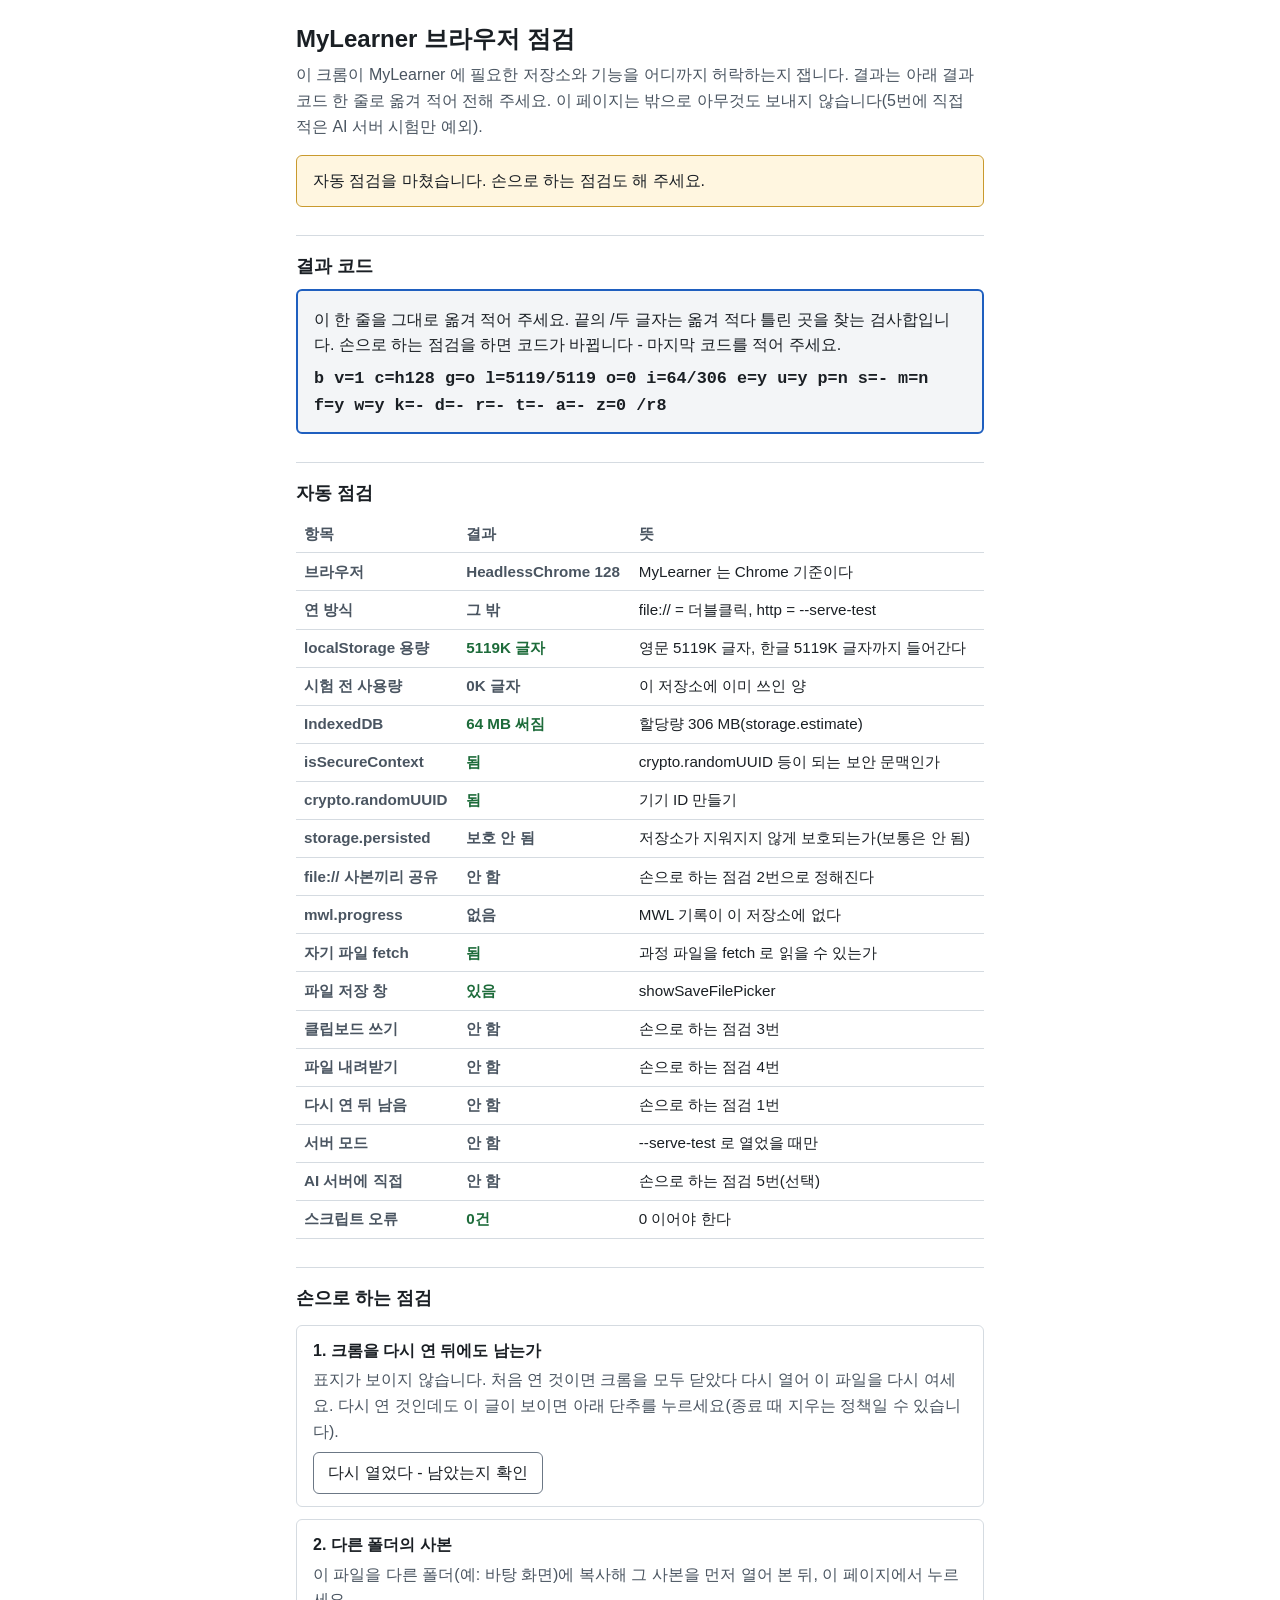
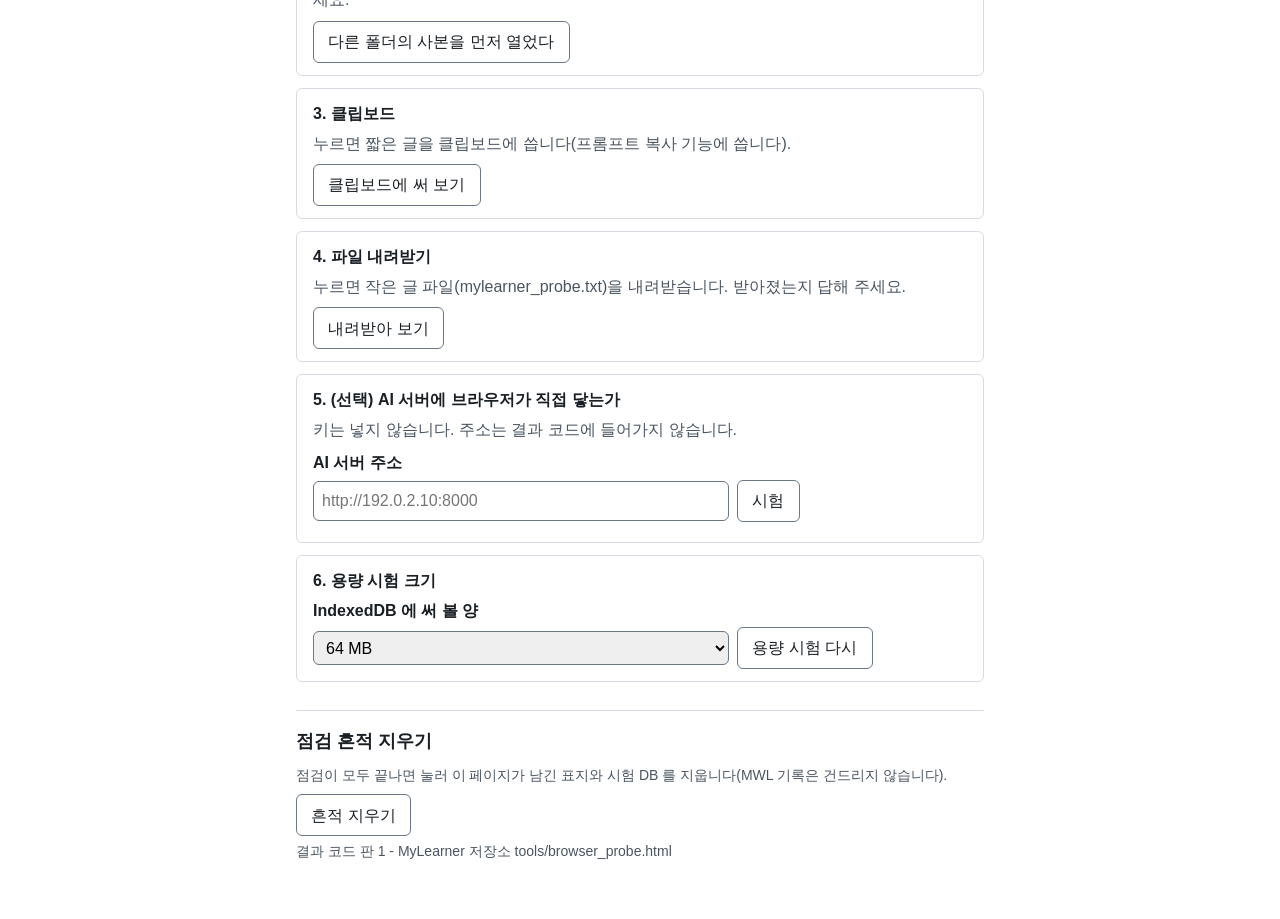
<file: tools/browser_probe.html>
<!doctype html>
<!--
  MyLearner 브라우저 점검 (결과 코드 판 1)
  입력:   없음(자동 점검) + 손으로 하는 점검 단추. 선택: AI 서버 주소(결과 코드에 넣지 않는다)
  출력:   화면의 결과 코드 한 줄(검사합 포함). --serve-test 로 열면 같은 줄을 시험 서버에도 보낸다
  트리거: 폐쇄망 PC 의 크롬에서 더블클릭(file://) 또는 `py -3 ai_probe.py --serve-test`(http://127.0.0.1)
  문서:   docs/P1_요구사항정의서_Probe.md FR-160~169, docs/P1_설계서_Probe.md 3.1·3.5·8절
  지키는 것: 파일 하나, 외부 자원 0, 밖으로 보내지 않음(사용자가 적은 AI 주소 시험만 예외), MWL 기록은 읽기만(크기만)
  #selftest[&idb=MB][&ai=주소] — 사람 없이 돌 수 있는 단계를 모두 돌린다(scripts/browser_smoke.py)
-->
<html lang="ko">
<head>
<meta charset="utf-8">
<meta name="viewport" content="width=device-width, initial-scale=1">
<title>MyLearner 브라우저 점검</title>
<style>
  :root { --fg: #1a1f24; --muted: #4a5561; --line: #d5dbe1; --bg: #ffffff; --soft: #f3f5f7; --accent: #1f5fbf;
          --ok: #1d6b3a; --bad: #a3261b; --warn: #7a5000; }
  * { box-sizing: border-box; }
  body { margin: 0; color: var(--fg); background: var(--bg);
         font: 16px/1.6 "Malgun Gothic", "맑은 고딕", "Apple SD Gothic Neo", "Noto Sans KR", sans-serif; }
  main { max-width: 45rem; margin: 0 auto; padding: 1.25rem 1rem 3rem; }
  h1 { font-size: 1.5rem; margin: 0 0 .25rem; }
  h2 { font-size: 1.125rem; margin: 1.75rem 0 .5rem; border-top: 1px solid var(--line); padding-top: 1rem; }
  h3 { font-size: 1rem; margin: 0 0 .25rem; }
  p { margin: .25rem 0 .5rem; }
  .lead, .small, .task p { color: var(--muted); }
  .small { font-size: .875rem; }
  .code-box { background: var(--soft); border: 2px solid var(--accent); border-radius: 6px; padding: .75rem 1rem; }
  #code { font: 600 1.05rem/1.6 Consolas, "D2Coding", monospace; overflow-wrap: anywhere; margin: 0; color: var(--fg); }
  table { width: 100%; border-collapse: collapse; font-size: .95rem; }
  th, td { text-align: left; vertical-align: top; padding: .4rem .5rem; border-bottom: 1px solid var(--line); }
  th { color: var(--muted); font-weight: 600; }
  .st { font-weight: 700; white-space: nowrap; }
  .st-ok { color: var(--ok); } .st-bad { color: var(--bad); } .st-unk { color: var(--warn); } .st-none { color: var(--muted); }
  .task { border: 1px solid var(--line); border-radius: 6px; padding: .75rem 1rem; margin: .75rem 0; }
  button { font: inherit; padding: .45rem .9rem; border-radius: 6px; border: 1px solid #6b7785; background: #fff;
           color: var(--fg); cursor: pointer; min-height: 2.5rem; }
  button.primary { background: var(--accent); border-color: var(--accent); color: #fff; }
  button:focus-visible, input:focus-visible, select:focus-visible { outline: 3px solid #f0b400; outline-offset: 2px; }
  input[type=url], select { font: inherit; padding: .4rem .5rem; border: 1px solid #6b7785; border-radius: 6px; width: 100%; max-width: 26rem; }
  label { display: block; font-weight: 600; margin: .25rem 0; }
  .row { display: flex; flex-wrap: wrap; gap: .5rem; align-items: center; }
  .notice { background: #fff6e0; border: 1px solid #c99a2e; border-radius: 6px; padding: .75rem 1rem; margin: 1rem 0; }
  .errors { background: #fdecea; border: 1px solid #c9776c; border-radius: 6px; padding: .75rem 1rem; margin-top: 1.5rem; }
  .errors h2 { border: 0; margin-top: 0; padding-top: 0; }
  pre { white-space: pre-wrap; word-break: break-all; margin: 0; }
  [hidden] { display: none !important; }
  @media (max-width: 34rem) {
    thead { display: none; }
    tbody, tr, th, td { display: block; }
    tr { display: grid; grid-template-columns: 1fr auto; column-gap: .75rem; padding: .4rem 0;
         border-bottom: 1px solid var(--line); }
    th, td { border: 0; padding: 0; }
    td.st { text-align: right; }
    td:last-child { grid-column: 1 / -1; color: var(--muted); font-size: .875rem; }
  }
</style>
</head>
<body>
<main>
  <h1>MyLearner 브라우저 점검</h1>
  <p class="lead">이 크롬이 MyLearner 에 필요한 저장소와 기능을 어디까지 허락하는지 잽니다. 결과는 아래 결과 코드 한 줄로 옮겨 적어 전해 주세요.
    이 페이지는 밖으로 아무것도 보내지 않습니다(5번에 직접 적은 AI 서버 시험만 예외).</p>
  <div id="progress" class="notice" role="status" aria-live="polite">점검 중...</div>
  <div id="mwl-gate" class="notice" hidden>
    <p><strong>MWL(MiddlewareLearner) 기록이 이 저장소에 있습니다.</strong> 용량 시험은 저장소를 잠깐 가득 채웠다가 비웁니다.
      MWL 화면을 모두 닫은 뒤 누르세요. MWL 기록은 읽지도 고치지도 않습니다.</p>
    <button type="button" id="btn-gate">MWL 을 닫았다 - 용량 시험 시작</button>
  </div>

  <section aria-labelledby="h-code">
    <h2 id="h-code">결과 코드</h2>
    <div class="code-box">
      <p>이 한 줄을 그대로 옮겨 적어 주세요. 끝의 /두 글자는 옮겨 적다 틀린 곳을 찾는 검사합입니다. 손으로 하는 점검을 하면 코드가 바뀝니다 - 마지막 코드를 적어 주세요.</p>
      <p id="code" aria-live="polite">-</p>
    </div>
  </section>

  <section aria-labelledby="h-auto">
    <h2 id="h-auto">자동 점검</h2>
    <table>
      <thead><tr><th scope="col">항목</th><th scope="col">결과</th><th scope="col">뜻</th></tr></thead>
      <tbody id="rows"></tbody>
    </table>
  </section>

  <section aria-labelledby="h-manual">
    <h2 id="h-manual">손으로 하는 점검</h2>
    <div class="task">
      <h3>1. 크롬을 다시 연 뒤에도 남는가</h3>
      <p id="restart-text">처음 열었을 때 표지를 남겼습니다. 크롬 창을 모두 닫고(작업 표시줄의 크롬까지) 다시 연 뒤 이 파일을 다시 열고 아래 단추를 누르세요.</p>
      <button type="button" id="btn-restart">다시 열었다 - 남았는지 확인</button>
    </div>
    <div class="task">
      <h3>2. 다른 폴더의 사본</h3>
      <p>이 파일을 다른 폴더(예: 바탕 화면)에 복사해 그 사본을 먼저 열어 본 뒤, 이 페이지에서 누르세요.</p>
      <button type="button" id="btn-copy">다른 폴더의 사본을 먼저 열었다</button>
    </div>
    <div class="task">
      <h3>3. 클립보드</h3>
      <p>누르면 짧은 글을 클립보드에 씁니다(프롬프트 복사 기능에 씁니다).</p>
      <button type="button" id="btn-clip">클립보드에 써 보기</button>
    </div>
    <div class="task">
      <h3>4. 파일 내려받기</h3>
      <p>누르면 작은 글 파일(mylearner_probe.txt)을 내려받습니다. 받아졌는지 답해 주세요.</p>
      <div class="row">
        <button type="button" id="btn-dl">내려받아 보기</button>
        <span id="dl-answer" class="row" hidden><button type="button" id="btn-dl-yes">받아졌다</button><button type="button" id="btn-dl-no">안 받아졌다</button></span>
      </div>
    </div>
    <div class="task">
      <h3>5. (선택) AI 서버에 브라우저가 직접 닿는가</h3>
      <p>키는 넣지 않습니다. 주소는 결과 코드에 들어가지 않습니다.</p>
      <label for="ai-url">AI 서버 주소</label>
      <div class="row"><input type="url" id="ai-url" placeholder="http://192.0.2.10:8000" autocomplete="off"><button type="button" id="btn-ai">시험</button></div>
      <p id="ai-msg" class="small" role="status"></p>
    </div>
    <div class="task">
      <h3>6. 용량 시험 크기</h3>
      <label for="idb-mb">IndexedDB 에 써 볼 양</label>
      <div class="row">
        <select id="idb-mb"><option value="16">16 MB</option><option value="64" selected>64 MB</option><option value="256">256 MB</option></select>
        <button type="button" id="btn-cap">용량 시험 다시</button>
      </div>
    </div>
  </section>

  <section id="err-box" class="errors" hidden aria-labelledby="h-err">
    <h2 id="h-err">스크립트 오류</h2>
    <pre id="errors"></pre>
  </section>

  <section aria-labelledby="h-clean">
    <h2 id="h-clean">점검 흔적 지우기</h2>
    <p class="small">점검이 모두 끝나면 눌러 이 페이지가 남긴 표지와 시험 DB 를 지웁니다(MWL 기록은 건드리지 않습니다).</p>
    <div class="row"><button type="button" id="btn-clean">흔적 지우기</button><span id="clean-msg" class="small" role="status"></span></div>
  </section>
  <p class="small">결과 코드 판 1 - MyLearner 저장소 tools/browser_probe.html</p>
  <pre id="selftest" hidden></pre>
</main>
<script>
(function () {
  'use strict';
  var VERSION = 1;
  var ALPHA = '0123456789abcdefghjkmnpqrstvwxyz';
  var P = 'mlprobe.', KEEP = P + 'keep', PATHS = P + 'paths', CAP = P + 'cap.', SESSION = P + 'session';
  var IDB_CAP = 'mlprobe-cap', IDB_KEEP = 'mlprobe-keep';
  var ORDER = ['v', 'c', 'g', 'l', 'o', 'i', 'e', 'u', 'p', 's', 'm', 'f', 'w', 'k', 'd', 'r', 't', 'a', 'z'];
  var R = {v: VERSION, c: 'x', g: 'o', l: '-', o: '-', i: '-', e: '-', u: '-', p: '-', s: '-', m: '-', f: '-', w: '-',
           k: '-', d: '-', r: '-', t: '-', a: '-', z: 0};
  var errors = [];
  var keepAtLoad = {ls: false, idb: false};
  var sameSession = false;
  var hash = parseHash();
  var SELF = hash.selftest;

  window.addEventListener('error', function (e) { errors.push('error: ' + (e.message || e.type)); render(); });
  window.addEventListener('unhandledrejection', function (e) {
    errors.push('promise: ' + ((e.reason && e.reason.message) || e.reason)); render();
  });

  function $(id) { return document.getElementById(id); }

  function parseHash() {
    var out = {selftest: false};
    location.hash.replace(/^#/, '').split('&').forEach(function (part) {
      var kv = part.split('=');
      if (kv[0] === 'selftest') { out.selftest = true; }
      else if (kv[0] && kv.length > 1) { out[kv[0]] = decodeURIComponent(kv.slice(1).join('=')); }
    });
    return out;
  }

  // ---------------------------------------------------------------- 결과 코드(tools/ai_probe.py 와 같은 규칙)
  function crc16(bytes) {
    var c = 0xFFFF;
    for (var i = 0; i < bytes.length; i++) {
      c ^= bytes[i] << 8;
      for (var j = 0; j < 8; j++) { c = (c & 0x8000) ? ((c << 1) ^ 0x1021) & 0xFFFF : (c << 1) & 0xFFFF; }
    }
    return c;
  }
  function canonical(s) { return String(s).toLowerCase().split(/\s+/).filter(Boolean).join(' '); }
  function checksum(s) {
    var v = crc16(new TextEncoder().encode(canonical(s))) & 0x3FF;
    return ALPHA.charAt(v >> 5) + ALPHA.charAt(v & 31);
  }
  function value(v) {
    if (v === null || v === undefined) { return '-'; }
    if (v === true) { return 'y'; }
    if (v === false) { return 'n'; }
    var s = String(v).trim().toLowerCase().replace(/\s+/g, '_').replace(/[^a-z0-9._\/!:+?-]/g, '_').slice(0, 40);
    return s || '-';
  }
  function makeLine() {
    var content = 'b ' + ORDER.map(function (k) { return k + '=' + value(R[k]); }).join(' ');
    return content + ' /' + checksum(content);
  }
  function yn(b) { return b ? 'y' : 'n'; }

  // ---------------------------------------------------------------- 환경
  function browserTag() {
    var ua = navigator.userAgent, m;
    if ((m = ua.match(/Edg\/(\d+)/))) { return 'e' + m[1]; }
    if ((m = ua.match(/HeadlessChrome\/(\d+)/))) { return 'h' + m[1]; }
    if ((m = ua.match(/Chrome\/(\d+)/))) { return 'c' + m[1]; }
    return 'x';
  }
  function originTag() {
    if (location.protocol === 'file:') { return 'f'; }
    if (location.protocol === 'http:' && /^(127\.0\.0\.1|localhost)$/.test(location.hostname)) { return 'h'; }
    return 'o';
  }
  function lsOk() {
    try { localStorage.setItem(P + 't', '1'); localStorage.removeItem(P + 't'); return true; } catch (e) { return false; }
  }
  function lsKeys() {
    var out = [];
    for (var i = 0; i < localStorage.length; i++) { out.push(localStorage.key(i)); }
    return out;
  }
  function cleanupCap() {
    try { lsKeys().forEach(function (k) { if (k && k.indexOf(CAP) === 0) { localStorage.removeItem(k); } }); } catch (e) { /* 저장소를 못 쓰면 지울 것도 없다 */ }
  }
  function lsUsedK() {
    var n = 0;
    lsKeys().forEach(function (k) { n += k.length + (localStorage.getItem(k) || '').length; });
    return Math.floor(n / 1024);
  }
  function isQuota(e) {
    return !!e && (e.name === 'QuotaExceededError' || e.code === 22 || e.code === 1014);
  }
  function lsFill(ch) {
    var sizes = [262144, 16384, 1024], total = 0, n = 0, LIMIT = 16 * 1024 * 1024;
    try {
      sizes.forEach(function (size) {
        var chunk = ch.repeat(size);
        while (total < LIMIT) {
          var key = CAP + n;
          try { localStorage.setItem(key, chunk); } catch (e) { if (isQuota(e)) { return; } throw e; }
          total += key.length + size;
          n++;
        }
      });
    } finally {
      for (var i = 0; i < n; i++) { localStorage.removeItem(CAP + i); }
    }
    return Math.floor(total / 1024);
  }
  function mwlCheck() {
    try {
      var v = localStorage.getItem('mwl.progress');
      return v === null ? 'n' : 'y' + Math.ceil(v.length / 1024);
    } catch (e) { return '-'; }
  }
  function pathHash(p) { return crc16(new TextEncoder().encode(p)).toString(16); }
  function pathCount(add) {
    try {
      var list = JSON.parse(localStorage.getItem(PATHS) || '[]');
      if (!Array.isArray(list)) { list = []; }
      if (add) {
        var h = pathHash(location.pathname);
        if (list.indexOf(h) < 0) { list.push(h); }
        localStorage.setItem(PATHS, JSON.stringify(list.slice(-10)));
      }
      return list.length;
    } catch (e) { return 0; }
  }

  // ---------------------------------------------------------------- IndexedDB
  function idbOpen(name) {
    return new Promise(function (res, rej) {
      var r = indexedDB.open(name, 1);
      r.onupgradeneeded = function () { r.result.createObjectStore('s'); };
      r.onsuccess = function () { res(r.result); };
      r.onerror = function () { rej(r.error); };
      r.onblocked = function () { rej(new Error('blocked')); };
    });
  }
  function idbPut(db, key, val) {
    return new Promise(function (res, rej) {
      var tx = db.transaction('s', 'readwrite');
      tx.objectStore('s').put(val, key);
      tx.oncomplete = function () { res(); };
      tx.onerror = function () { rej(tx.error); };
      tx.onabort = function () { rej(tx.error || new Error('abort')); };
    });
  }
  function idbGet(db, key) {
    return new Promise(function (res, rej) {
      var r = db.transaction('s', 'readonly').objectStore('s').get(key);
      r.onsuccess = function () { res(r.result); };
      r.onerror = function () { rej(r.error); };
    });
  }
  function idbDelete(name) {
    return new Promise(function (res) {
      var r = indexedDB.deleteDatabase(name);
      r.onsuccess = r.onerror = r.onblocked = function () { res(); };
    });
  }
  function randomChunk(size) {
    var a = new Uint8Array(size);
    for (var off = 0; off < size; off += 65536) { crypto.getRandomValues(a.subarray(off, Math.min(off + 65536, size))); }
    return a;
  }
  async function idbFill(mb) {
    var db = await idbOpen(IDB_CAP), written = 0, chunk = randomChunk(1048576);
    try {
      for (var i = 0; i < mb; i++) { await idbPut(db, 'c' + i, chunk); written++; }
    } catch (e) { /* 할당량이나 정책 - 써진 데까지 센다 */ }
    finally { db.close(); await idbDelete(IDB_CAP); }
    return written;
  }
  async function quotaMB() {
    try {
      var est = await navigator.storage.estimate();
      return Math.round(est.quota / 1048576);
    } catch (e) { return '?'; }
  }

  // ---------------------------------------------------------------- 표지(다시 연 뒤 남는가)
  async function keepCheckAtLoad() {
    var ls = null, idb = null;
    try { ls = localStorage.getItem(KEEP); } catch (e) { ls = null; }
    try { var db = await idbOpen(IDB_KEEP); idb = await idbGet(db, 'keep'); db.close(); } catch (e) { idb = null; }
    keepAtLoad = {ls: !!ls, idb: !!idb};
    try { sameSession = sessionStorage.getItem(SESSION) === '1'; } catch (e) { sameSession = false; }
  }
  async function keepWrite() {
    var mark = {id: Math.random().toString(36).slice(2), t: Date.now()};
    try { if (!localStorage.getItem(KEEP)) { localStorage.setItem(KEEP, JSON.stringify(mark)); } } catch (e) { /* 못 쓰면 다시 연 뒤에도 없다고 나온다 */ }
    try {
      var db = await idbOpen(IDB_KEEP);
      if (!(await idbGet(db, 'keep'))) { await idbPut(db, 'keep', mark); }
      db.close();
    } catch (e) { /* 같음 */ }
    try { sessionStorage.setItem(SESSION, '1'); } catch (e) { /* 같음 */ }
  }

  // ---------------------------------------------------------------- 네트워크 시험
  function tfetch(url, opts, ms) {
    var ac = new AbortController();
    var timer = setTimeout(function () { ac.abort(); }, ms || 10000);
    return fetch(url, Object.assign({signal: ac.signal}, opts)).finally(function () { clearTimeout(timer); });
  }
  async function fetchSelf() {
    try { var r = await tfetch(location.href.split('#')[0], {cache: 'no-store'}); return yn(r.ok); } catch (e) { return 'n'; }
  }
  async function serverChecks() {
    var c = 'n', p = 'n';
    try { c = yn((await tfetch('/probe/ping', {cache: 'no-store'})).ok); } catch (e) { c = 'n'; }
    try {
      var ok = true, sizes = [1048576, 4194304];
      for (var i = 0; i < sizes.length; i++) {
        var r = await tfetch('/probe/echo', {method: 'POST', body: new Uint8Array(sizes[i]),
                                             headers: {'Content-Type': 'application/octet-stream'}}, 30000);
        var j = await r.json();
        if (!r.ok || j.bytes !== sizes[i]) { ok = false; }
      }
      p = yn(ok);
    } catch (e) { p = 'n'; }
    return c + p;
  }
  async function postResult(line) {
    if (originTag() !== 'h') { return; }
    try { await tfetch('/probe/result', {method: 'POST', body: line, headers: {'Content-Type': 'text/plain'}}); } catch (e) { /* 화면의 코드를 옮겨 적으면 된다 */ }
  }
  function v1Url(text) {
    var s = String(text || '').trim();
    if (!s) { return null; }
    if (s.indexOf('://') < 0) { s = 'http://' + s; }
    var u;
    try { u = new URL(s); } catch (e) { return null; }
    if (u.protocol !== 'http:' && u.protocol !== 'https:') { return null; }
    var path = u.pathname.replace(/\/+$/, '');
    ['/chat/completions', '/completions', '/responses', '/models'].some(function (suf) {
      if (path.toLowerCase().slice(-suf.length) === suf) { path = path.slice(0, -suf.length); return true; }
      return false;
    });
    path = path.replace(/\/+$/, '');
    if (path.toLowerCase().slice(-3) === '/v1') { path = path.slice(0, -3); }
    return u.origin + path + '/v1';
  }
  async function aiReach(base) {
    var v1 = v1Url(base);
    if (!v1) { return null; }
    var url = v1 + '/models', base_opts = {cache: 'no-store', credentials: 'omit'};
    try { await tfetch(url, Object.assign({mode: 'no-cors'}, base_opts)); } catch (e) { return 'n'; }
    try { await tfetch(url, Object.assign({mode: 'cors'}, base_opts)); } catch (e) { return 'b'; }
    try { await tfetch(url, Object.assign({mode: 'cors', headers: {'Authorization': 'Bearer mlprobe-dummy'}}, base_opts)); } catch (e) { return 'p'; }
    return 'c';
  }
  async function clip() {
    var text = 'MyLearner 점검 ' + new Date().toISOString();
    try { await navigator.clipboard.writeText(text); return 'y'; } catch (e) { /* 아래 옛 방식으로 */ }
    try {
      var ta = document.createElement('textarea');
      ta.value = text;
      ta.setAttribute('readonly', '');
      ta.style.position = 'fixed';
      ta.style.left = '-9999px';
      document.body.appendChild(ta);
      ta.select();
      var ok = document.execCommand('copy');
      ta.remove();
      return ok ? 'e' : 'n';
    } catch (e) { return 'n'; }
  }

  // ---------------------------------------------------------------- 용량
  async function capacity() {
    $('progress').textContent = '용량 시험 중... (몇 초 걸립니다)';
    if (!lsOk()) {
      R.l = '!u';
    } else {
      cleanupCap();
      R.o = lsUsedK();
      R.l = lsFill('x') + '/' + lsFill('가');
    }
    if (!window.indexedDB) {
      R.i = '!u';
    } else {
      try {
        var mb = parseInt(hash.idb || $('idb-mb').value, 10) || 64;
        var written = await idbFill(mb);
        R.i = written + '/' + (await quotaMB());
      } catch (e) { R.i = '!u'; }
    }
  }

  // ---------------------------------------------------------------- 화면
  var STATE = {y: ['됨', 'st-ok'], n: ['안 됨', 'st-bad'], '-': ['안 함', 'st-none'], '?': ['모름', 'st-unk']};
  function word(v, table) {
    var t = (table && table[v]) || STATE[v];
    return t || [String(v), 'st-none'];
  }
  var SPECS = [
    ['c', '브라우저', function (v) {
      var names = {c: 'Chrome', e: 'Edge', h: 'HeadlessChrome'};
      return [names[v.charAt(0)] ? names[v.charAt(0)] + ' ' + v.slice(1) : '그 밖', 'st-none', 'MyLearner 는 Chrome 기준이다'];
    }],
    ['g', '연 방식', function (v) {
      return [{f: 'file://', h: 'http://127.0.0.1', o: '그 밖'}[v] || v, 'st-none', 'file:// = 더블클릭, http = --serve-test'];
    }],
    ['l', 'localStorage 용량', function (v) {
      if (v === '!u') { return ['못 씀', 'st-bad', '저장소 접근이 막혔다(정책)']; }
      var p = String(v).split('/');
      return p.length === 2 ? [p[0] + 'K 글자', 'st-ok', '영문 ' + p[0] + 'K 글자, 한글 ' + p[1] + 'K 글자까지 들어간다'] : word(v);
    }],
    ['o', '시험 전 사용량', function (v) { return [v === '-' ? '안 함' : v + 'K 글자', 'st-none', '이 저장소에 이미 쓰인 양']; }],
    ['i', 'IndexedDB', function (v) {
      if (v === '!u') { return ['못 씀', 'st-bad', 'IndexedDB 가 막혔다']; }
      var p = String(v).split('/');
      return p.length === 2 ? [p[0] + ' MB 써짐', 'st-ok', '할당량 ' + p[1] + ' MB(storage.estimate)'] : word(v);
    }],
    ['e', 'isSecureContext', function (v) { var w = word(v); return [w[0], w[1], 'crypto.randomUUID 등이 되는 보안 문맥인가']; }],
    ['u', 'crypto.randomUUID', function (v) { var w = word(v); return [w[0], w[1], '기기 ID 만들기']; }],
    ['p', 'storage.persisted', function (v) {
      var w = word(v, {y: ['보호됨', 'st-ok'], n: ['보호 안 됨', 'st-none']});
      return [w[0], w[1], '저장소가 지워지지 않게 보호되는가(보통은 안 됨)'];
    }],
    ['s', 'file:// 사본끼리 공유', function (v) {
      var w = word(v, {y: ['함께 씀', 'st-ok'], n: ['따로 씀', 'st-bad'], '?': ['아직 모름', 'st-unk']});
      return [w[0], w[1], '손으로 하는 점검 2번으로 정해진다'];
    }],
    ['m', 'mwl.progress', function (v) {
      if (v === 'n') { return ['없음', 'st-none', 'MWL 기록이 이 저장소에 없다']; }
      if (/^y/.test(v)) { return ['있음', 'st-ok', '약 ' + v.slice(1) + ' KB - 내용은 읽지 않았다']; }
      return word(v);
    }],
    ['f', '자기 파일 fetch', function (v) { var w = word(v); return [w[0], w[1], '과정 파일을 fetch 로 읽을 수 있는가']; }],
    ['w', '파일 저장 창', function (v) {
      var w = word(v, {y: ['있음', 'st-ok'], n: ['없음', 'st-bad']});
      return [w[0], w[1], 'showSaveFilePicker'];
    }],
    ['k', '클립보드 쓰기', function (v) {
      var w = word(v, {e: ['옛 방식만', 'st-unk']});
      return [w[0], w[1], '손으로 하는 점검 3번'];
    }],
    ['d', '파일 내려받기', function (v) {
      var w = word(v, {y: ['받아짐', 'st-ok'], n: ['안 받아짐', 'st-bad']});
      return [w[0], w[1], '손으로 하는 점검 4번'];
    }],
    ['r', '다시 연 뒤 남음', function (v) {
      if (v.length === 2) {
        return [v === 'yy' ? '남음' : '사라짐 있음', v === 'yy' ? 'st-ok' : 'st-bad',
                'localStorage ' + (v.charAt(0) === 'y' ? '남음' : '사라짐') + ', IndexedDB ' + (v.charAt(1) === 'y' ? '남음' : '사라짐')];
      }
      return [word(v)[0], 'st-none', '손으로 하는 점검 1번'];
    }],
    ['t', '서버 모드', function (v) {
      if (v.length === 2) {
        return [v === 'yy' ? '됨' : '안 되는 것 있음', v === 'yy' ? 'st-ok' : 'st-bad',
                '쿠키 ' + (v.charAt(0) === 'y' ? '됨' : '안 됨') + ', 큰 POST ' + (v.charAt(1) === 'y' ? '됨' : '안 됨')];
      }
      return [word(v)[0], 'st-none', '--serve-test 로 열었을 때만'];
    }],
    ['a', 'AI 서버에 직접', function (v) {
      var w = word(v, {c: ['됨', 'st-ok'], p: ['일부', 'st-unk'], b: ['CORS 막힘', 'st-bad'], n: ['닿지 않음', 'st-bad']});
      return [w[0], w[1], '손으로 하는 점검 5번(선택)'];
    }],
    ['z', '스크립트 오류', function (v) { return [v + '건', v === '0' ? 'st-ok' : 'st-bad', '0 이어야 한다']; }]
  ];
  function render() {
    R.z = errors.length;
    var line = makeLine();
    $('code').textContent = line;
    var body = $('rows');
    while (body.firstChild) { body.removeChild(body.firstChild); }
    SPECS.forEach(function (spec) {
      var out = spec[2](String(R[spec[0]]));
      var tr = document.createElement('tr');
      var th = document.createElement('th');
      th.scope = 'row';
      th.textContent = spec[1];
      var st = document.createElement('td');
      st.className = 'st ' + out[1];
      st.textContent = out[0];
      var mean = document.createElement('td');
      mean.textContent = out[2] || '';
      tr.appendChild(th);
      tr.appendChild(st);
      tr.appendChild(mean);
      body.appendChild(tr);
    });
    $('err-box').hidden = errors.length === 0;
    $('errors').textContent = errors.join('\n');
    return line;
  }
  function setPrimary(id) {
    Array.prototype.forEach.call(document.querySelectorAll('button'), function (b) { b.classList.toggle('primary', b.id === id); });
  }
  async function update() { await postResult(render()); }

  // ---------------------------------------------------------------- 흐름
  async function auto() {
    R.c = browserTag();
    R.g = originTag();
    R.e = yn(window.isSecureContext === true);
    R.u = yn(!!(window.crypto && typeof window.crypto.randomUUID === 'function'));
    R.w = yn(typeof window.showSaveFilePicker === 'function');
    await keepCheckAtLoad();
    if (lsOk()) {
      cleanupCap();
      var n = pathCount(true);
      R.s = R.g === 'f' ? (n >= 2 ? 'y' : '?') : '-';
      R.m = mwlCheck();
    } else {
      R.s = R.g === 'f' ? '?' : '-';
    }
    R.f = await fetchSelf();
    try { R.p = navigator.storage && navigator.storage.persisted ? yn(await navigator.storage.persisted()) : '?'; } catch (e) { R.p = '?'; }
    if (R.g === 'h') { R.t = await serverChecks(); }
    if (/^y/.test(R.m) && !SELF) {
      $('mwl-gate').hidden = false;
      setPrimary('btn-gate');
    } else {
      await capacity();
    }
    await keepWrite();
    if ((keepAtLoad.ls || keepAtLoad.idb) && !sameSession) {
      $('restart-text').textContent = '이전에 남긴 표지가 보입니다. 크롬을 모두 닫았다 다시 열고 이 파일을 연 것이면 아래 단추를 누르세요.';
      if ($('mwl-gate').hidden) { setPrimary('btn-restart'); }
    } else if (!keepAtLoad.ls && !keepAtLoad.idb && !sameSession) {
      $('restart-text').textContent = '표지가 보이지 않습니다. 처음 연 것이면 크롬을 모두 닫았다 다시 열어 이 파일을 다시 여세요. 다시 연 것인데도 이 글이 보이면 아래 단추를 누르세요(종료 때 지우는 정책일 수 있습니다).';
    }
  }
  async function selftestExtras() {
    R.k = await clip();
    R.r = yn(keepAtLoad.ls) + yn(keepAtLoad.idb);
    if (hash.ai) { R.a = (await aiReach(hash.ai)) || '-'; }
    if (R.g === 'f') { R.s = pathCount(false) >= 2 ? 'y' : 'n'; }
  }
  function selftestReport(line) {
    var vectors = {};
    ['123456789', 'b v=1', '가나다 ABC', 'e v=1 p=3.14.0 o=w10.0.26100 q=r a=n s=2'].forEach(function (s) { vectors[s] = checksum(s); });
    $('selftest').textContent = JSON.stringify({vectors: vectors, code: line, errors: errors, fields: R});
    document.body.setAttribute('data-done', '1');
  }

  $('btn-gate').addEventListener('click', async function () {
    $('mwl-gate').hidden = true;
    setPrimary(null);
    await capacity();
    $('progress').textContent = '용량 시험을 마쳤습니다.';
    await update();
  });
  $('btn-cap').addEventListener('click', async function () {
    await capacity();
    $('progress').textContent = '용량 시험을 마쳤습니다.';
    await update();
  });
  $('btn-restart').addEventListener('click', async function () {
    if (sameSession && !window.confirm('이 탭은 크롬을 다시 열기 전과 같은 탭으로 보입니다. 정말 크롬 창을 모두 닫았다가 다시 열었습니까?')) { return; }
    R.r = yn(keepAtLoad.ls) + yn(keepAtLoad.idb);
    setPrimary(null);
    await update();
  });
  $('btn-copy').addEventListener('click', async function () {
    R.s = pathCount(false) >= 2 ? 'y' : 'n';
    await update();
  });
  $('btn-clip').addEventListener('click', async function () { R.k = await clip(); await update(); });
  $('btn-dl').addEventListener('click', function () {
    var url = URL.createObjectURL(new Blob(['MyLearner 점검 파일\r\n'], {type: 'text/plain'}));
    var a = document.createElement('a');
    a.href = url;
    a.download = 'mylearner_probe.txt';
    document.body.appendChild(a);
    a.click();
    a.remove();
    setTimeout(function () { URL.revokeObjectURL(url); }, 10000);
    $('dl-answer').hidden = false;
  });
  $('btn-dl-yes').addEventListener('click', async function () { R.d = 'y'; $('dl-answer').hidden = true; await update(); });
  $('btn-dl-no').addEventListener('click', async function () { R.d = 'n'; $('dl-answer').hidden = true; await update(); });
  $('btn-ai').addEventListener('click', async function () {
    $('ai-msg').textContent = '시험 중...';
    var v = await aiReach($('ai-url').value);
    if (v === null) { $('ai-msg').textContent = '주소를 읽지 못했습니다(http:// 또는 https:// 로 시작).'; return; }
    R.a = v;
    $('ai-msg').textContent = '끝났습니다.';
    await update();
  });
  $('btn-clean').addEventListener('click', async function () {
    cleanupCap();
    try { [KEEP, PATHS].forEach(function (k) { localStorage.removeItem(k); }); sessionStorage.removeItem(SESSION); } catch (e) { /* 못 쓰는 저장소 */ }
    await idbDelete(IDB_KEEP);
    await idbDelete(IDB_CAP);
    $('clean-msg').textContent = '지웠습니다.';
  });

  (async function main() {
    render();
    try {
      await auto();
      if (SELF) { await selftestExtras(); }
      $('progress').textContent = $('mwl-gate').hidden ? '자동 점검을 마쳤습니다. 손으로 하는 점검도 해 주세요.'
                                                       : 'MWL 화면을 닫은 뒤 용량 시험 단추를 누르세요.';
    } catch (e) {
      errors.push('auto: ' + (e && e.message ? e.message : e));
      $('progress').textContent = '점검 도중 오류가 났습니다. 아래 오류 상자를 보세요.';
    }
    var line = render();
    await postResult(line);
    if (SELF) { selftestReport(line); }
  })();
})();
</script>
</body>
</html>
</file>
